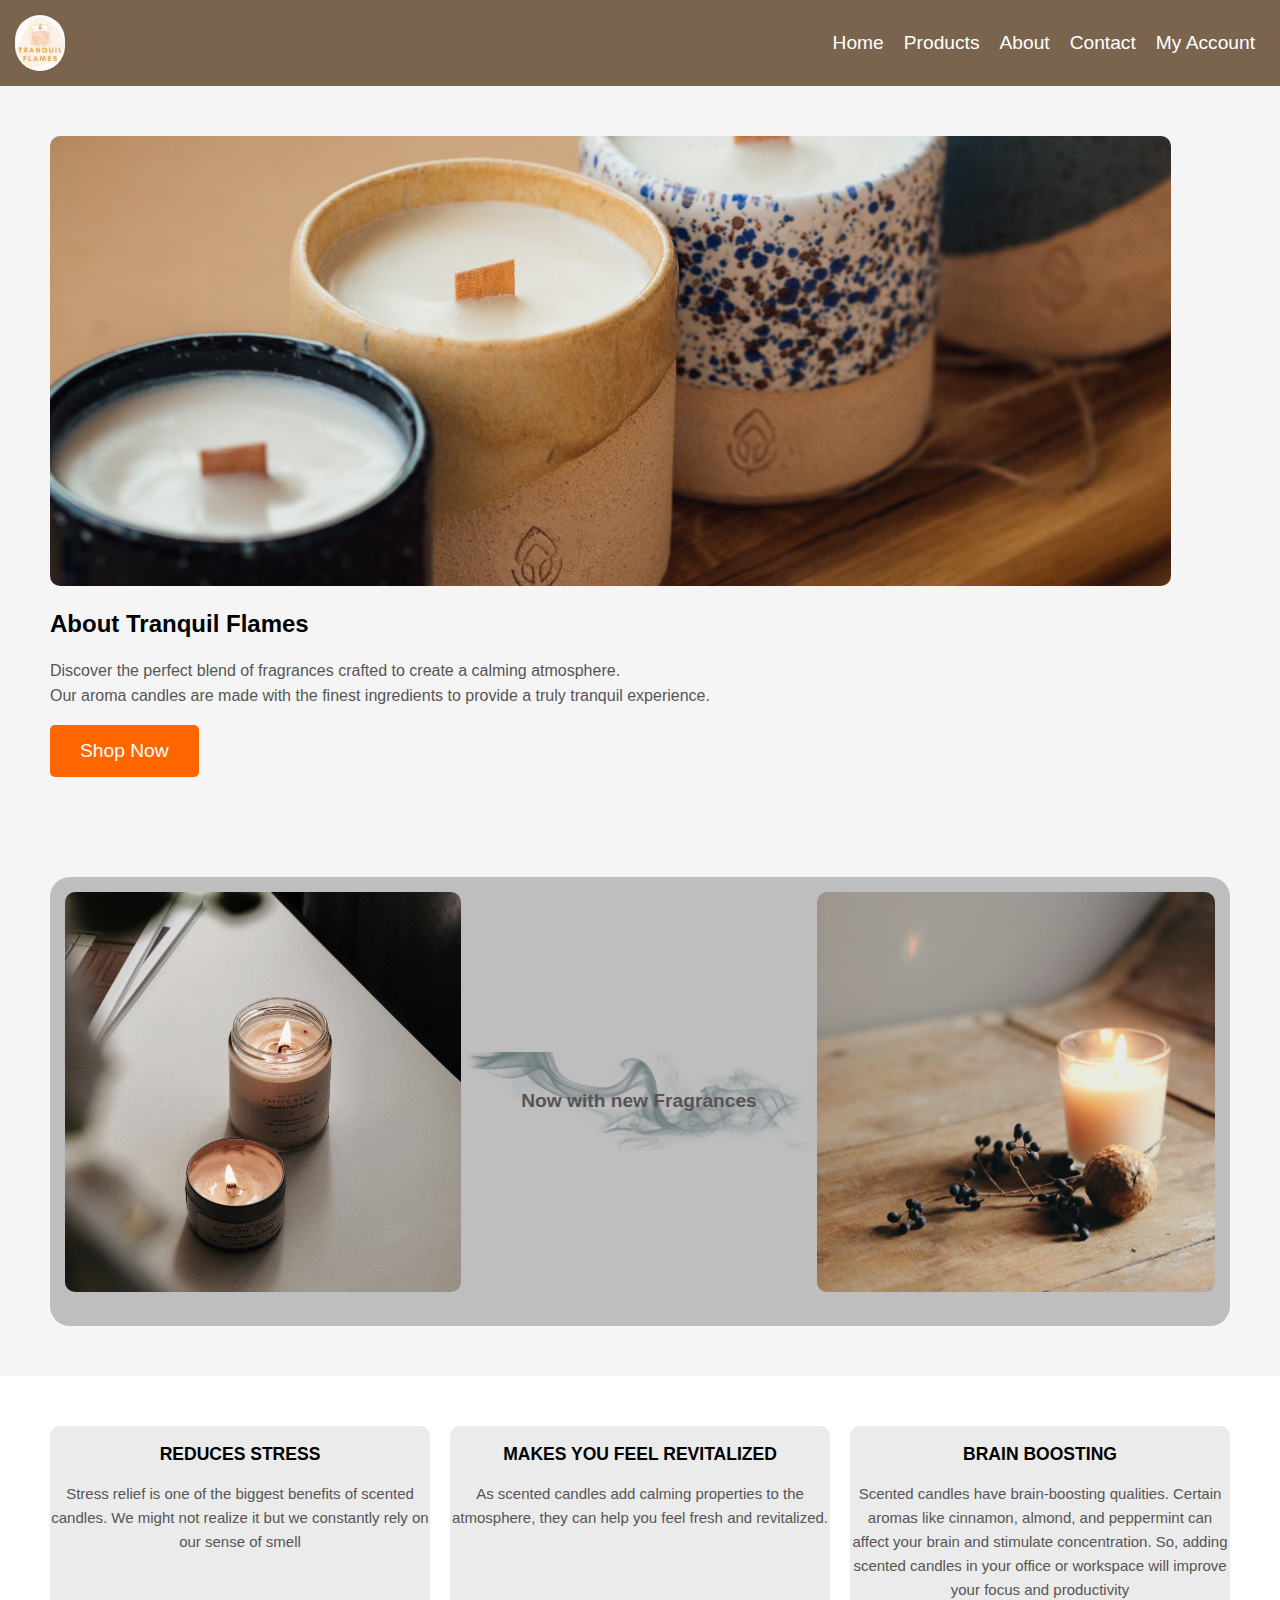
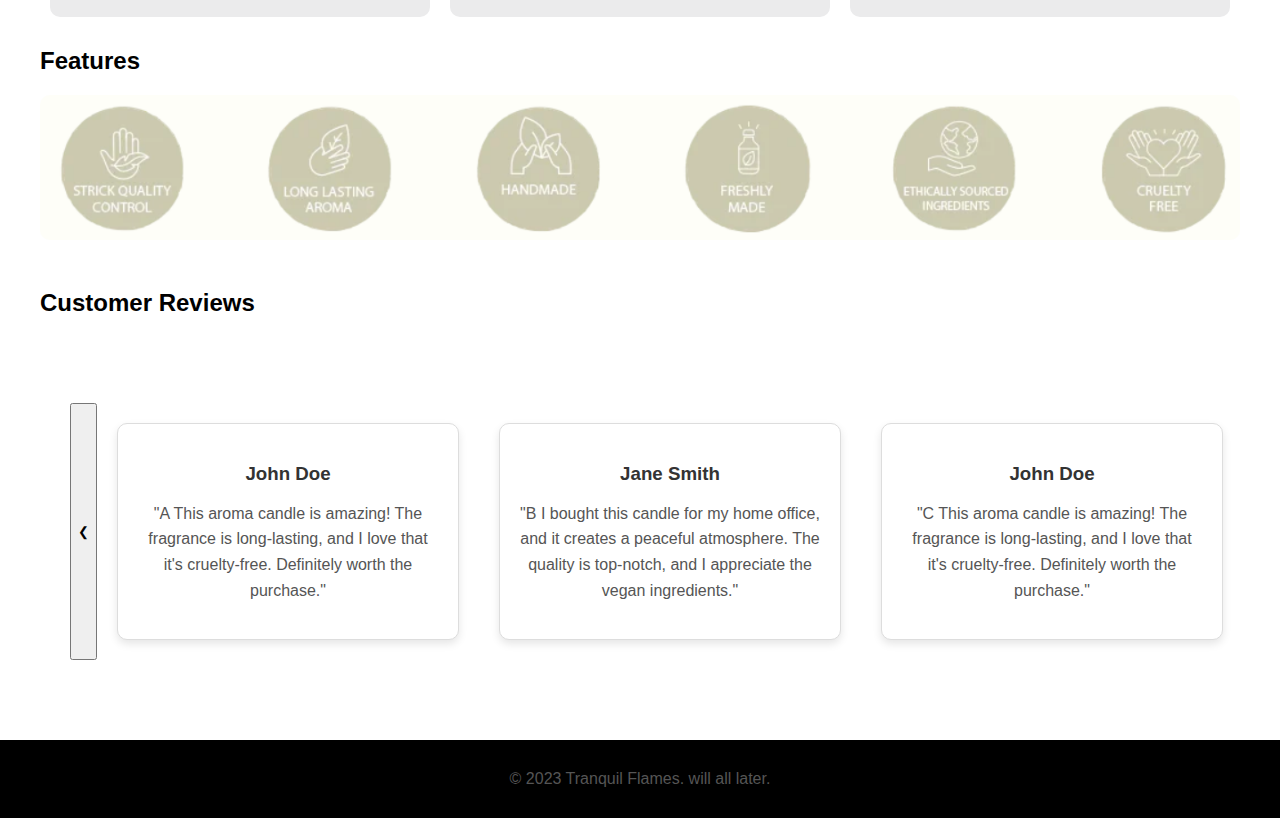
<file: index.html>
<!DOCTYPE html>
<html lang="en">
<head>
  <meta charset="UTF-8">
  <meta name="viewport" content="width=device-width, initial-scale=1.0">
  <title>Tranquil Flames - Aroma Candles</title>
  <link rel="stylesheet" href="style.css">
  
  <style>
    
  </style>
</head>
<body>

  <header>
    <nav>
      <img src="candle_logo.png" alt="Logo">
      <span class="menu-icon" onclick="toggleMenu()">&#9776;</span>
      <nav>
        <a href="index.html" class="account-option">Home</a>
        <a href="products.html" class="account-option">Products</a>
        <a href="#" class="account-option">About</a>
        <a href="#" class="account-option">Contact</a>
        <a href="#" class="account-option">My Account</a>
      </nav>
    </nav>
  </header>

  <section>
    <div class="container">
      <img class="product-image" src="candle4.jpg" alt="Aroma Candle Image">
      <h2>About Tranquil Flames</h2>
      <p>Discover the perfect blend of fragrances crafted to create a calming atmosphere. 
        <br>Our aroma candles are made with the finest ingredients to provide a truly tranquil experience.</p>
      <a href="#" class="cta-button">Shop Now</a>
    </div>
  </section>
  <section>
    <div class="container1">
      <div>
        <img class="product2" src="candle5.jpg" alt="Aroma-candle">
      </div>
      <div class="text1">
        <p><b>Now with new Fragrances</b>
        </p>
      </div>
      <div>
        <img class="product2" src="candle6.jpg" alt="Aroma-candle">
      </div>
    </div>
  </section>
  <!-- Add this section after the existing <section> in your HTML -->
<section id="product-details">
  <div class="container">
    <div class="product-info">
      <div class="info-item">
        <h3>REDUCES STRESS</h3>
        <p>Stress relief is one of the biggest benefits of scented candles. We might not realize it but we constantly rely on our sense of smell</p>
      </div>
      <div class="info-item">
        <h3>MAKES YOU FEEL REVITALIZED</h3>
        <p>As scented candles add calming properties to the atmosphere, they can help you feel fresh and revitalized.</p>
      </div>
      <div class="info-item">
        <h3>BRAIN BOOSTING</h3>
        <p>Scented candles have brain-boosting qualities. Certain aromas like cinnamon, almond, and peppermint can affect your brain and stimulate concentration. So, adding scented candles in your office or workspace will improve your focus and productivity</p>
      </div>
    </div>
    <h2>Features</h2>
    <div class="product-features">
      <img class="features" src="features.png" alt="features options">
    </div>
    <h2>Customer Reviews</h2>
      <br><br>
    <div class="customer-reviews">
      <!--https://www.codingnepalweb.com/responsive-card-slider-javascript/-->
      <button class="d" onclick="plusDivs(-1)">&#10094;</button>
      <div class="review">
        <h3>John Doe</h3>
        <p>"A This aroma candle is amazing! The fragrance is long-lasting, and I love that it's cruelty-free. Definitely worth the purchase."</p>
      </div>
      <div class="review">
        <h3>Jane Smith</h3>
        <p>"B I bought this candle for my home office, and it creates a peaceful atmosphere. The quality is top-notch, and I appreciate the vegan ingredients."</p>
      </div>
      <div class="review">
        <h3>John Doe</h3>
        <p>"C This aroma candle is amazing! The fragrance is long-lasting, and I love that it's cruelty-free. Definitely worth the purchase."</p>
      </div>
      <div class="review">
        <h3>Jane Smith</h3>
        <p>"D I bought this candle for my home office, and it creates a peaceful atmosphere. The quality is top-notch, and I appreciate the vegan ingredients."</p>
      </div>
      <div class="review">
        <h3>John Doe</h3>
        <p>"E This aroma candle is amazing! The fragrance is long-lasting, and I love that it's cruelty-free. Definitely worth the purchase."</p>
      </div>
      <div class="review">
        <h3>Jane Smith</h3>
        <p>"F I bought this candle for my home office, and it creates a peaceful atmosphere. The quality is top-notch, and I appreciate the vegan ingredients."</p>
      </div>
      <button class="a" onclick="plusDivs(1)">&#10095;</button>
      <button class="a" onclick="plusDivs(-1)">&#10094;</button>
    </div>
  </div>
</section>


  <footer>
    <p>&copy; 2023 Tranquil Flames. will all later.</p>
  </footer>

  <script>
    function toggleMenu() {
      var navLinks = document.querySelectorAll('.account-option');
      navLinks.forEach(function(link) {
        link.classList.toggle('show');
      });
    }
  var slideIndex = 1;
  showDivs(slideIndex);
  
  function plusDivs(n) {
    showDivs(slideIndex += n);
  }
  
  function showDivs(n) {
    var i;
    var x = document.getElementsByClassName(".review");
    if (n > x.length) {slideIndex = 1}
    if (n < 1) {slideIndex = x.length}
    for (i = 0; i < x.length; i++) {
      x[i].style.display = "none";  
    }
    x[slideIndex-1].style.display = "block";  
  }
  </script>






</body>
</html>
</file>
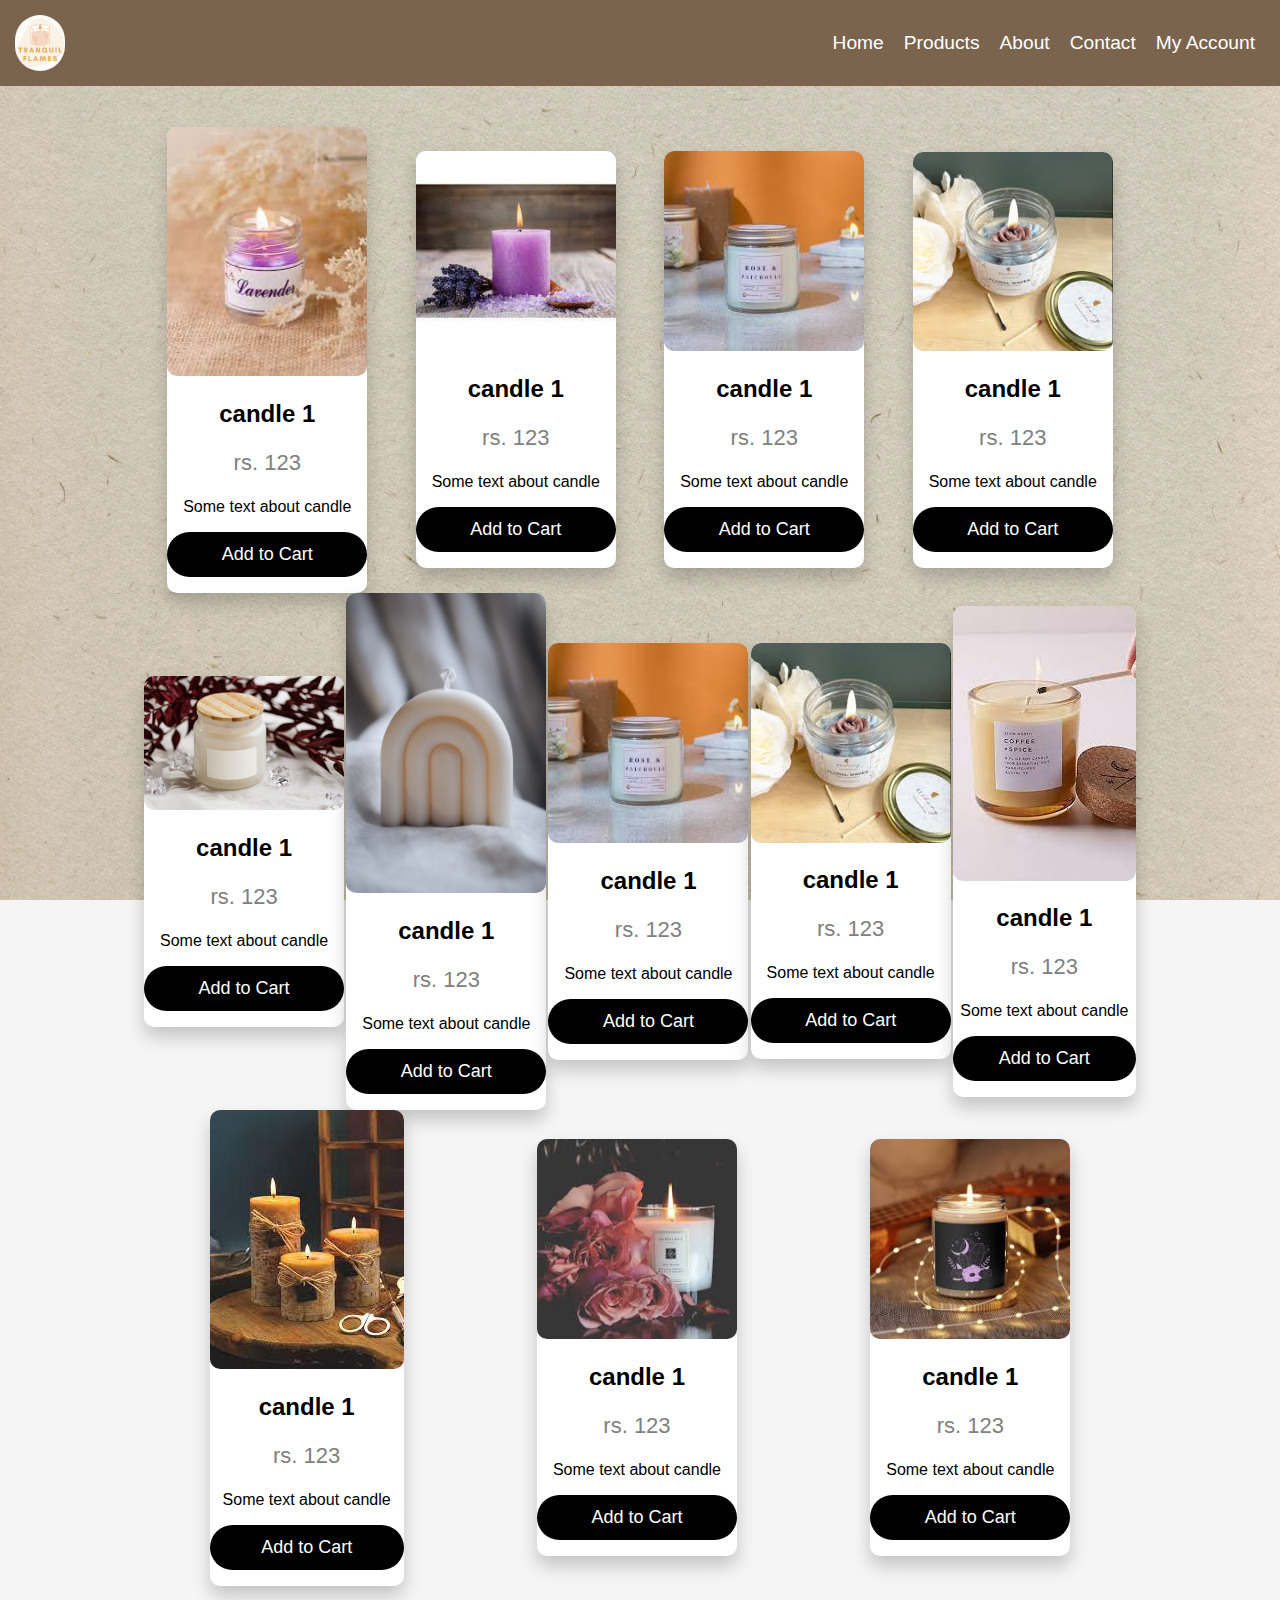
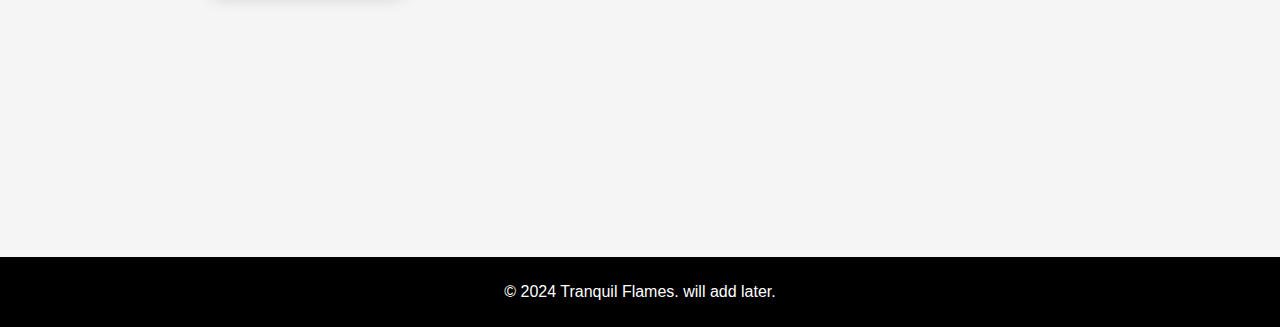
<file: products.html>
<!DOCTYPE html>
<html lang="en">
<head>
    <meta charset="UTF-8">
    <meta name="viewport" content="width=device-width, initial-scale=1.0">
    <title>Tranquil Flames - Aroma Candles</title>
    <link rel="stylesheet" href="style1.css">
</head>
<body>
    <header>
        <nav>
          <img src="candle_logo.png" alt="Logo">
          <span class="menu-icon" onclick="toggleMenu()">&#9776;</span>
          <nav>
            <a href="index.html" class="account-option">Home</a>
            <a href="products.html" class="account-option">Products</a>
            <a href="#" class="account-option">About</a>
            <a href="#" class="account-option">Contact</a>
            <a href="#" class="account-option">My Account</a>
          </nav>
        </nav>
      </header>
      <!-- consider making card columns-->
      <div class="container1">
        <div class="card">
            <img src="img1.jpg" alt="candle1" style="width:100%">
            <h2>candle 1</h2>
            <p class="price">rs. 123</p>
            <p>Some text about candle</p>
            <p><button>Add to Cart</button></p>
        </div> 
        <div class="card">
            <img src="img2.jpeg" alt="candle1" style="width:100%">
            <h2>candle 1</h2>
            <p class="price">rs. 123</p>
            <p>Some text about candle</p>
            <p><button>Add to Cart</button></p>
        </div> 
        <div class="card">
            <img src="img3.jpeg" alt="candle1" style="width:100%">
            <h2>candle 1</h2>
            <p class="price">rs. 123</p>
            <p>Some text about candle</p>
            <p><button>Add to Cart</button></p>
        </div> 
        <div class="card">
            <img src="img4.jpeg" alt="candle1" style="width:100%">
            <h2>candle 1</h2>
            <p class="price">rs. 123</p>
            <p>Some text about candle</p>
            <p><button>Add to Cart</button></p>
        </div> 
        <div class="card">
          <img src="img5.jpg" alt="candle1" style="width:100%">
          <h2>candle 1</h2>
          <p class="price">rs. 123</p>
          <p>Some text about candle</p>
          <p><button>Add to Cart</button></p>
      </div> 
      <div class="card">
          <img src="img6.jpg" alt="candle1" style="width:100%">
          <h2>candle 1</h2>
          <p class="price">rs. 123</p>
          <p>Some text about candle</p>
          <p><button>Add to Cart</button></p>
      </div> 
      <div class="card">
          <img src="img3.jpeg" alt="candle1" style="width:100%">
          <h2>candle 1</h2>
          <p class="price">rs. 123</p>
          <p>Some text about candle</p>
          <p><button>Add to Cart</button></p>
      </div> 
      <div class="card">
          <img src="img4.jpeg" alt="candle1" style="width:100%">
          <h2>candle 1</h2>
          <p class="price">rs. 123</p>
          <p>Some text about candle</p>
          <p><button>Add to Cart</button></p>
      </div>
      <div class="card">
        <img src="img7.jpeg" alt="candle1" style="width:100%">
        <h2>candle 1</h2>
        <p class="price">rs. 123</p>
        <p>Some text about candle</p>
        <p><button>Add to Cart</button></p>
    </div> 
    <div class="card">
        <img src="img8.jpeg" alt="candle1" style="width:100%">
        <h2>candle 1</h2>
        <p class="price">rs. 123</p>
        <p>Some text about candle</p>
        <p><button>Add to Cart</button></p>
    </div> 
    <div class="card">
        <img src="img9.jpeg" alt="candle1" style="width:100%">
        <h2>candle 1</h2>
        <p class="price">rs. 123</p>
        <p>Some text about candle</p>
        <p><button>Add to Cart</button></p>
    </div> 
    <div class="card">
        <img src="img10.jpeg" alt="candle1" style="width:100%">
        <h2>candle 1</h2>
        <p class="price">rs. 123</p>
        <p>Some text about candle</p>
        <p><button>Add to Cart</button></p>
    </div>  
      </div>


  <footer>
    <p>&copy; 2024 Tranquil Flames. will add later.</p>
  </footer>

  <script>
    function toggleMenu() {
      var navLinks = document.querySelectorAll('.account-option');
      navLinks.forEach(function(link) {
        link.classList.toggle('show');
      });
    }
 

  </script>
</body>
</html>
<!-- z index, opacity, selector css-->
</file>
<file: style.css>
body {
    margin: 0;
    padding: 0;
    font-family: 'Arial', sans-serif;
    background-color: #f5f5f5;
  }

  header {
    background: #7a644e;
    color: #fff;
    padding: 5px;
    text-align: center;
    display: flex;
    flex-direction: column;
    align-items: center;
  }

  nav {
    display: flex;
    align-items: center;
    width: 100%;
    justify-content: space-between;
    padding: 10px;
    box-sizing: border-box;
  }

  nav img {
    width: 50px; /* Adjust the size of the logo */
    margin-right: 20px;
    border-radius: 25px;
  }

  nav a {
    color: #fff;
    text-decoration: none;
    margin-right: 20px;
    font-size: 1.2em;
    transition: color 0.3s ease;
  }

  .account-option {
    font-size: 1.2em;
    color: #ffffff;
    text-decoration: none;
    transition: color 0.3s ease;
  }

  .account-option:not(:last-child) {
    margin-right: 20px; /* Adjust the space between items */
  }


  .account-option:hover {
    color: #e65c00;
  }

  .menu-icon {
    display: none;
    cursor: pointer;
    font-size: 1.5em;
    position: fixed; /* Set the navbar to fixed position */
    top: 0; /* Position the navbar at the top of the page */
    width: 100%;
  }

  section {
    padding: 50px;
    text-align: left; /* Align text content to the left */
  }

  .container {
    max-width: 1200px;
    margin: 0 auto;
  }

  h1 {
    font-size: 2.5em;
    color: #333;
  }

  p {

    color: #555;
    line-height: 1.6;
  }

  .cta-button {
    display: inline-block;
    align-items: center;
    padding: 15px 30px;
    font-size: 1.2em;
    background-color: #ff6600;
    color: #fff;
    text-decoration: none;
    border-radius: 5px;
    transition: background-color 0.3s ease;
  }

  .cta-button:hover {
    background-color: #e65c00;
  }

  .product-image {
    width: 95%;
    max-height: 450px;
    object-fit: cover;
    border-radius: 10px;
  }

  footer {
    background: #000000;
    color: #fff;
    padding: 10px 0;
    text-align: center;
  }


.container1 {
background-color: #bebebf;
display: flex;
flex-wrap: wrap; 
align-items: center;
justify-content: space-between;
padding: 15px;
box-sizing: border-box;
border-radius: 20px;
}

.product2 {
max-height: 400px;
border-radius: 10px;
width: 100%; 
object-fit: cover;
margin-bottom: 15px;
}

.text1 {
flex: 1; /* Use all available width */
font-size: 1.2em;
color: #ffffff;
line-height: 1.6;
 background-image: url("smoke-effect.png");
background-size: cover; /* Ensure the background image covers the entire div */
background-position: center; /* Center the background image */
padding: 15px; /* Add padding for better spacing */
box-sizing: border-box;

text-align: center;
}


.a{
  left: 0%;
}


/* ... (Your existing styles) */

/* Add this to your existing media queries */

@media (max-width: 768px) {
.container1 {
  flex-direction: column; /* Stack items vertically on smaller screens */
  align-items: stretch; /* Stretch items to fill the container width */
}

.product2 {
  max-width: none; /* Remove max-width for smaller screens */
}

.text1 {
  margin-top: 15px; /* Add margin for better spacing */
}
}
#product-details {
background-color: #fff;
padding: 50px 0;
}

.product-info {
display: flex;
justify-content: space-between;
margin-bottom: 30px;
}

.info-item {
flex: 1;
font-size: 15px;
margin: 0 10px;
border: #333;
border-radius: 10px;
background-color: #ebebec;
text-align: center;
}

.product-features {
text-align: center;
margin-bottom: 30px;
}

.product-features ul {
list-style-type: none;
padding: 0;
}

.product-features li {
margin: 10px 0;
}

.customer-reviews {
display: flex;
overflow: hidden;
text-align: center;
padding: 30px;
}
.review {
border: 1px solid #ddd;
border-radius: 10px;
padding: 20px;
margin: 20px;
background-color: #fff;
box-shadow: 0 4px 8px rgba(0, 0, 0, 0.1);
flex: 0 0 auto; /* Prevent reviews from shrinking to fit */
width: 300px; /* Set a fixed width for each review card */
margin-right: 20px; /* Adjust the spacing between reviews */
transition: transform 0.3s ease;
}

.review:hover {
transform: scale(1.05); /* Add a slight scale effect on hover */
}

.review h3 {
color: #333;
margin-bottom: 10px;
}

.review p {
color: #555;
line-height: 1.6;
}

.features{
max-height: 400px;
border-radius: 10px;
width: 100%; /* Set width to 100% for smaller screens */
object-fit: cover;
margin-bottom: 15px;
}

@media (max-width: 768px) {
  nav {
    flex-direction: column;
    align-items: center;
  }

  nav a {
    margin: 2px 0;
    text-align: center;
    display: none;
  }

  nav a.show {
    display: block;
    padding-top: 15px;
  }

  .menu-icon {
    display: block;
    margin-top: 20%;
  }
  
}

  @media (min-width: 769px) {
    nav {
      justify-content: flex-end;
    }

    nav a {
      margin-right: 0;
    }
  }
</file>
<file: style1.css>
body {
    margin: 0;
    padding: 0;
    font-family: 'Arial', sans-serif;
    background-color: #f5f5f5;
    background-image: url(pattern4.jpg);
    background-size: cover;
    background-position: center;
    height: 100vh; /* or whatever you wish */
    background-attachment: fixed;
    position: relative;
  }

  header {
    background: #7a644e;
    color: #fff;
    padding: 5px;
    text-align: center;
    display: flex;
    flex-direction: column;
    align-items: center;
  }

  nav {
    display: flex;
    align-items: center;
    width: 100%;
    justify-content: space-between;
    padding: 10px;
    box-sizing: border-box;
    justify-content: flex-end;
  }

  nav img {
    width: 50px; /* Adjust the size of the logo */
    border-radius: 25px;
  }

  nav a {
    color: #fff;
    text-decoration: none;
    margin-right: 20px;
    font-size: 1.2em;
    transition: color 0.3s ease;
  }

  .account-option {
    font-size: 1.2em;
    color: #ffffff;
    text-decoration: none;
    transition: color 0.3s ease;
  }

  .account-option:not(:last-child) {
    margin-right: 20px; /* Adjust the space between items */
  }


  .account-option:hover {
    color: #e65c00;
  }

  .menu-icon {
    display: none;
    cursor: pointer;
    font-size: 1.5em;
    position: fixed; /* Set the navbar to fixed position */
    top: 0; /* Position the navbar at the top of the page */
    width: 100%;
  }

  section {
    padding: 50px;
    text-align: left; /* Align text content to the left */
  }
  
  @media (max-width: 768px) {
    nav {
      flex-direction: column;
      align-items: center;
    }

    nav a {
      margin: 2px 0;
      text-align: center;
      display: none;
    }

    nav a.show {
      display: block;
      padding-top: 15px;
    }

    .menu-icon {
      display: block;
      margin-top: 12.5%;
    }
    .conatiner1{
        flex-direction: column; 
        align-items: stretch; 
    }
  }

  @media (min-width: 769px) {
    nav {
      justify-content: flex-end;
    }

    nav a {
      margin-right: 0;
    }
    .conatiner1{
      display: flex;
      justify-content: flex-end;
    }
  }
  .container1{
    margin: 2% 10% 20% 10%;
    display: flex;
      flex-wrap: wrap; 
      align-items: center;
      justify-content: space-between;
      padding: 15px;
      box-sizing: border-box;
      border-radius: 20px;
  }
  .card {
    box-shadow: 0 10px 18px 0 rgba(0, 0, 0, 0.2);
    max-width: 200px;
    margin: auto;
    background-color: #ffffff;
    text-align: center;
    font-family: arial;
    border-radius: 10px;
  }
  
  .price {
    color: grey;
    font-size: 22px;
  }
  
  .card button {
    border: none;
    outline: 0;
    padding: 12px;
    color: white;
    background-color: #000;
    text-align: center;
    cursor: pointer;
    width: 100%;
    font-size: 18px;
    border-radius: 30px;
  }
  
  .card button:hover {
    opacity: 0.7;
  }
  .card img{
    border-radius: 10px;
  }

  footer {
    background: #000000;
    color: #fff;
    padding: 10px 0;
    text-align: center;
    position: relative;
  }
</file>
